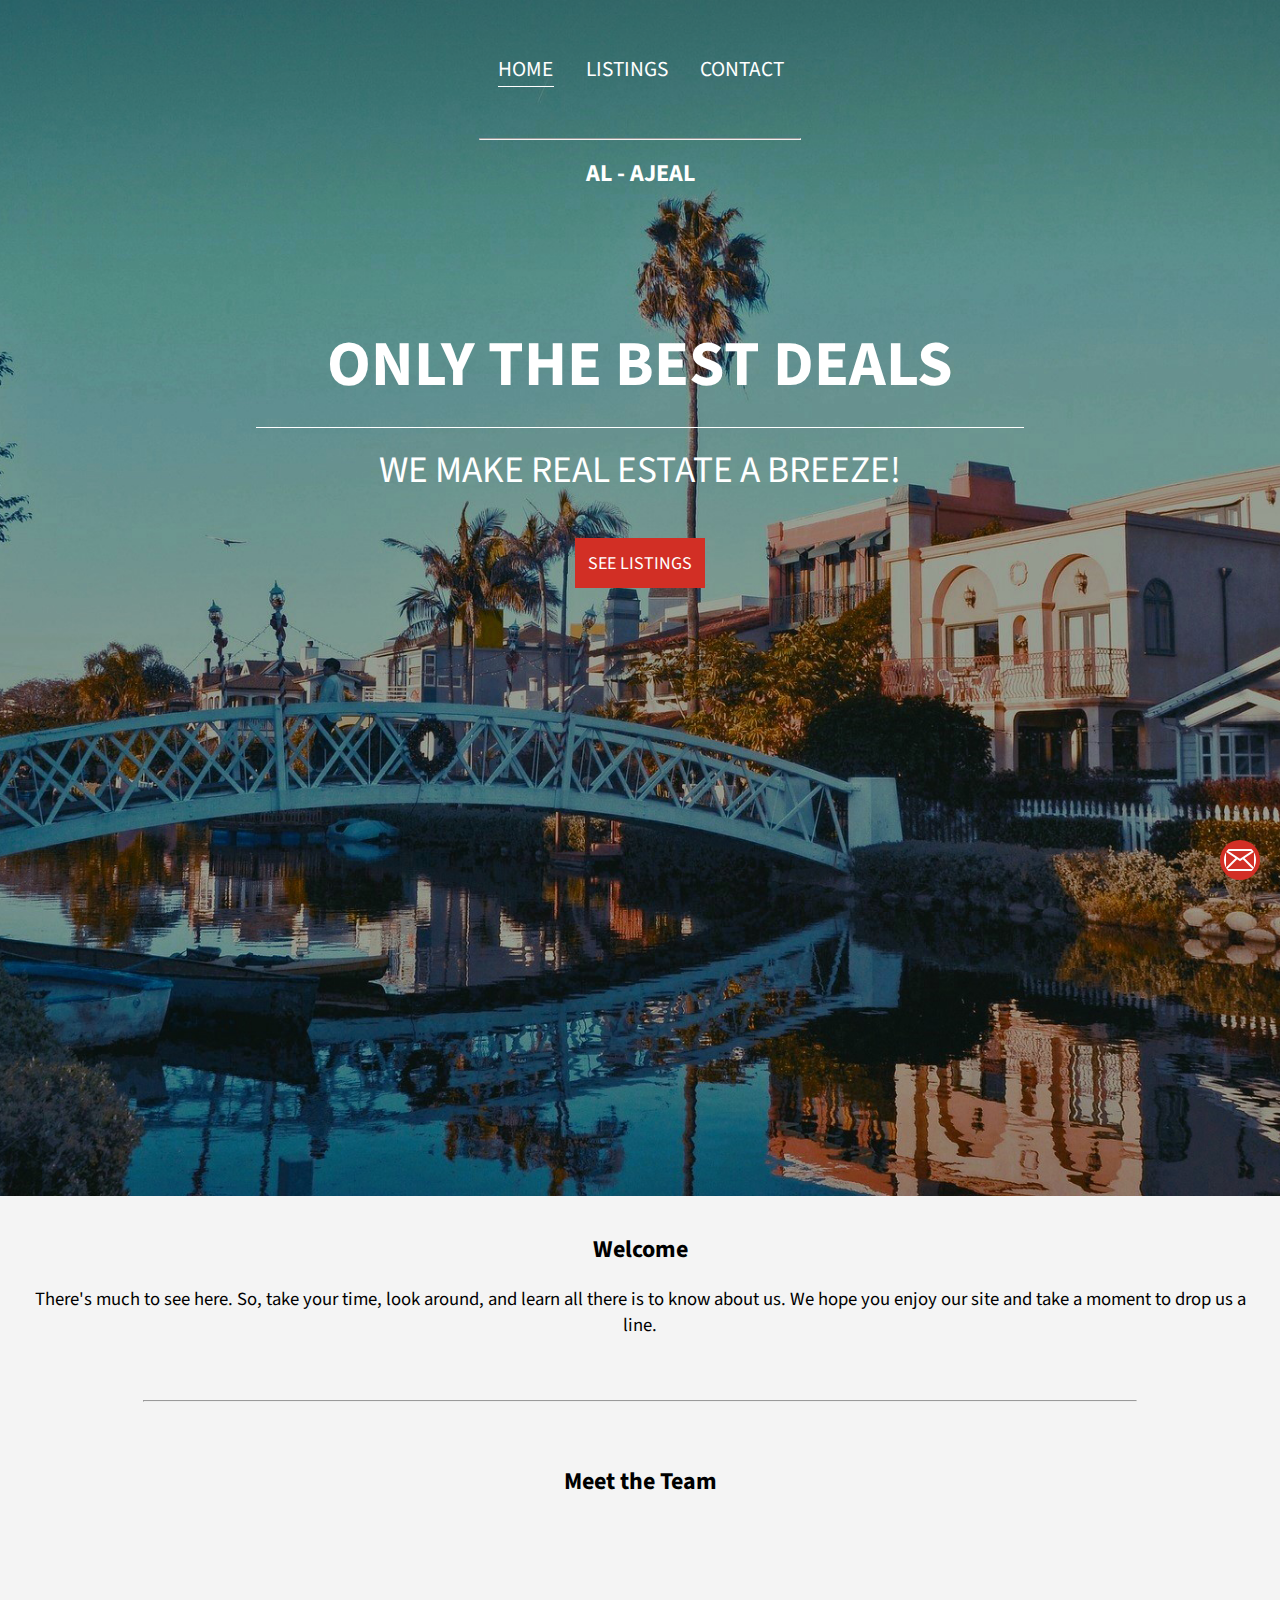
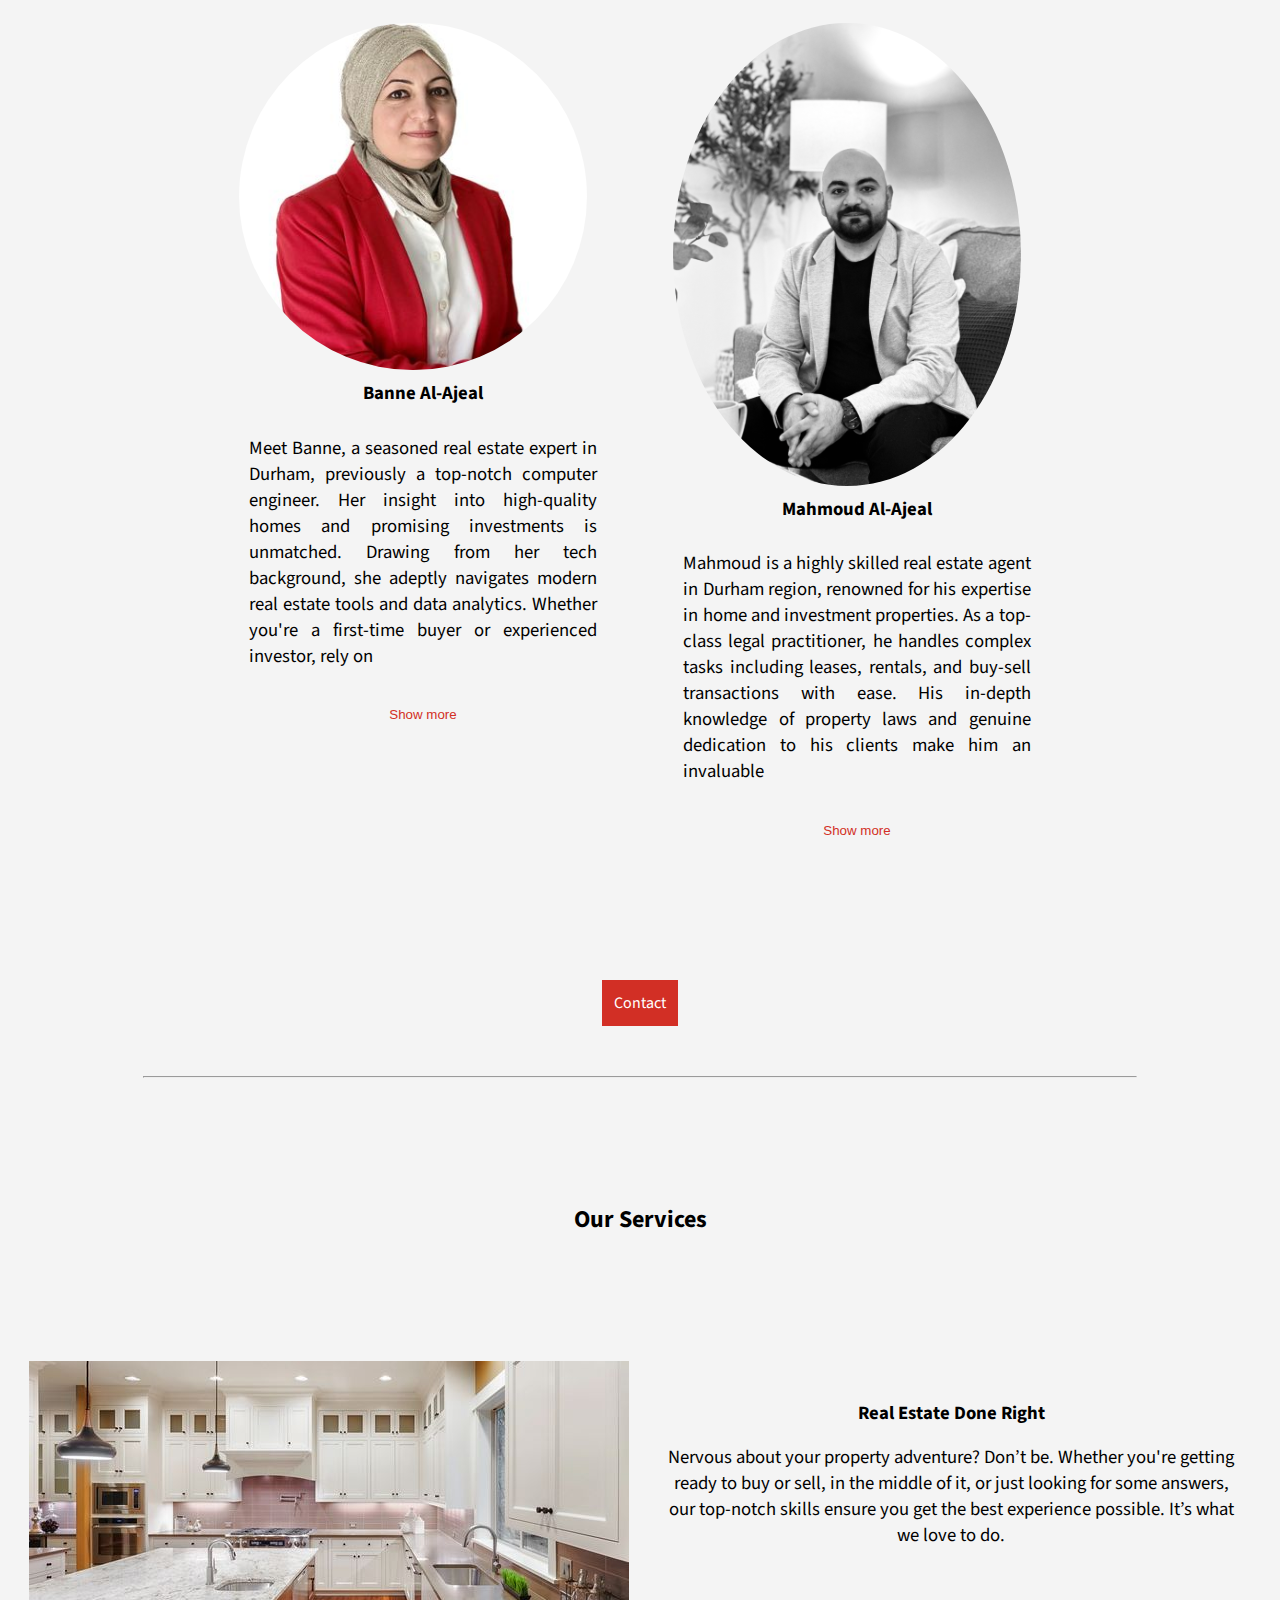
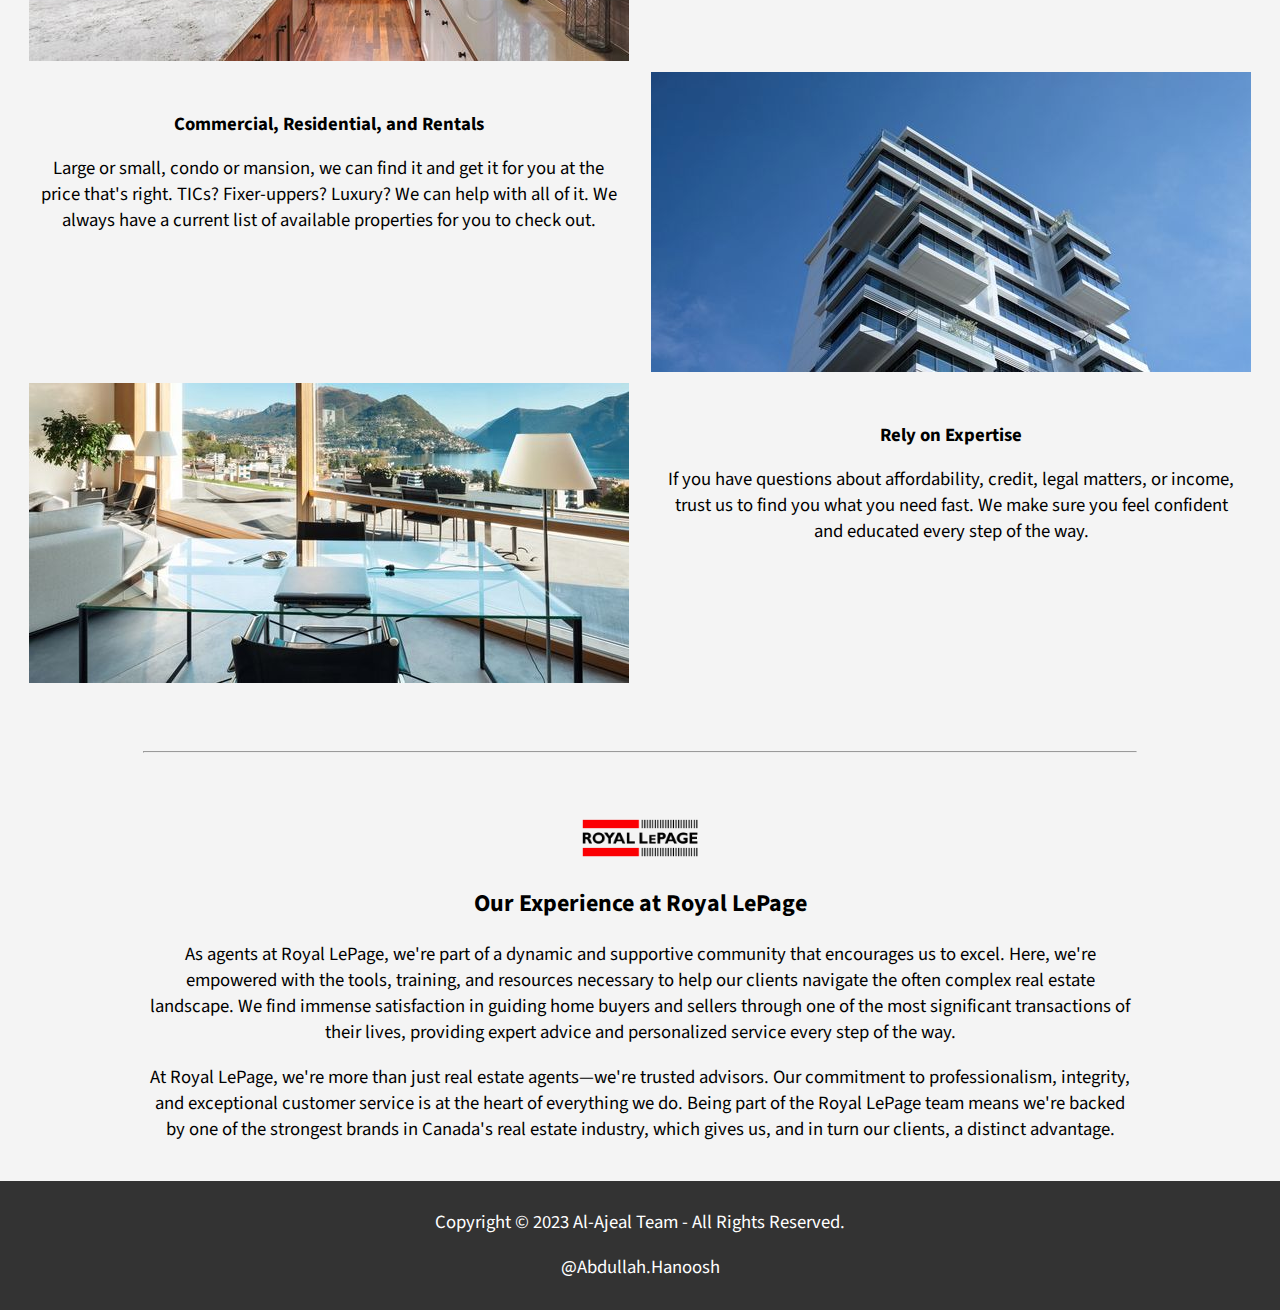
<file: index.html>
<!DOCTYPE html>
<html>
<head>
    <title>Al-Ajeal Team</title>
    <link rel="stylesheet" type="text/css" href="style.css">
    <link rel="preconnect" href="https://fonts.googleapis.com">
    <link rel="preconnect" href="https://fonts.gstatic.com" crossorigin>
    <link href="https://fonts.googleapis.com/css2?family=Raleway:wght@300;700&family=Source+Sans+Pro:wght@300&display=swap" rel="stylesheet">
    <meta name="viewport" content="width=device-width, initial-scale=1.0">
 <meta name="description" content="Banne Al-Ajeal and Mahmoud Al-Ajeal are expert real estate agents with Royal LePage, offering personalized services to home buyers and sellers in Ontario, Canada. Contact them today to get started with your real estate journey.">
<link rel="icon" href="dd.png">

</head>
<style>
    body {
        text-align: center;
        font-style: normal;
    }

    .headshot {
        width: 25%;
        height: 25%;
        border: solid 1px;
    }

    p {
        font-size: 14pt;
        font-style: normal;
    }
</style>
<meta name="viewport" content="width=device-width, initial-scale=1.0">

<style>
    @media screen and (max-width: 600px) {
        body {
            font-size: 16px;
        }

        .headshot {
            width: 50%;
            height: 50%;
        }

        p {
            font-size: 16px;
        }

        .nav-links ul li {
            font-size: 14pt;
        }

        h1 {
            font-size: 36pt;
        }

        p {
            font-size: 20pt;
        }

        .site-title h1 {
            font-size: 24pt;
        }

        #mt {
            flex-direction: column;
        }

            #mt article {
                width: 100%;
            }

        #ses {
            grid-template-columns: 1fr;
            grid-template-rows: repeat(6, 1fr);
        }

        .rl-image {
            flex: 1 0 100%;
            max-width: 100%;
        }

        .rl-text {
            flex: 1 0 100%;
        }
    }
</style>

<body>






    <header>





        <nav class="navbar">

            <div class="nav-links">
                <ul>
                    <li><a class="active" style="background-color:transparent; font-size:16pt;" href="#welcome">Home</a></li>
                    <li><a style="background-color:transparent; font-size:16pt;" href="listings.html">Listings</a></li>
                    <li><a style="background-color:transparent; font-size:16pt;" href="contact.html">Contact</a></li>
                </ul>
            </div>
        </nav>
        <hr style="width:25%;" />
        <div class="site-title">
            <h1>AL - AJEAL</h1>
        </div>



        <div style="margin-top:10%">
            <h1 style="font-size:48pt;">Only the Best Deals</h1>
            <hr style=" width: 60%; border: 0;  border-top: 1px solid white; color:white;" />
            <p style="font-size:28pt;">We make real estate a breeze!</p>
        </div>

        <div style="margin:10px; margin-top:3%">
            <a style="font-size:large" href="listings.html">See Listings</a>
        </div>

    </header>


    <main>
        <section>
            <div id="welcome">
                <h1 style="font-size:18pt;">Welcome</h1>
                <p>There's much to see here. So, take your time, look around, and learn all there is to know about us. We hope you enjoy our site and take a moment to drop us a line.</p>
            </div>
        </section>
        <hr style="width:80%; margin-top:5%; margin-bottom:5%;" />

        <style>
            h1 {
                font-size: 18pt;
            }

            #mt {
                display: flex;
                justify-content: space-around;
            }

                #mt article {
                    width: 40%;
                    display: flex;
                    flex-direction: column;
                    align-items: center;
                }

                #mt img {
                    display: block;
                    width: 100%;
                    height: auto;
                    border-radius: 50%;
                }

                #mt h3 {
                    margin-top: 10px;
                    margin-bottom: 10px;
                    text-align: center;
                }

                #mt p {
                    text-align: justify;
                }

            #show-more {
            }

            #mt img {
                transition: transform 0.3s ease-in-out, box-shadow 0.3s ease-in-out;
            }

                #mt img:hover {
                    transform: scale(1.05) translateY(-10px);
                    box-shadow: 0px 10px 15px rgba(0, 0, 0, 0.2);
                }
        </style>
        <h1>Meet the Team</h1>
        <section style="margin:10%; margin-left:15%; margin-right:15%;">
            <div id="mt">

                <article>
                    <img id="headshot" src="b.jpg" alt="Banne">
                    <h3>Banne Al-Ajeal</h3>
                    <div class="bio">
                        <p class="short-bio">
                            Meet Banne, a seasoned real estate expert in Durham, previously a top-notch computer engineer.
                            Her insight into high-quality homes and promising investments is unmatched. Drawing from her tech background,
                            she adeptly navigates modern real estate tools and data analytics. Whether you're a first-time buyer or experienced investor, rely on
                        </p>

                        <p class="long-bio hidden">
                            Meet Banne, a seasoned real estate expert in Durham, previously a top-notch computer engineer.
                            Her insight into high-quality homes and promising investments is unmatched. Drawing from her tech background,
                            she adeptly navigates modern real estate tools and data analytics. Whether you're a first-time buyer or experienced investor,
                            rely on Banne's exceptional commitment and attention to detail for a seamless property transaction in Durham.
                        </p>
                    </div>
                    <button class="show-more" onclick="showMore('banne')">Show more</button>

                </article>

                <article>
                    <img id="headshot" src="IMG_1875.jpeg" alt="Mahmoud">
                    <h3>Mahmoud Al-Ajeal</h3>
                    <div class="bio">
                        <p class="short-bio">Mahmoud is a highly skilled real estate agent in Durham region, renowned for his expertise in home and investment properties. As a top-class legal practitioner, he handles complex tasks including leases, rentals, and buy-sell transactions with ease. His in-depth knowledge of property laws and genuine dedication to his clients make him an invaluable </p>
                        <p class="long-bio hidden">Mahmoud is a highly skilled real estate agent in Durham region, renowned for his expertise in home and investment properties. As a top-class legal practitioner, he handles complex tasks including leases, rentals, and buy-sell transactions with ease. His in-depth knowledge of property laws and genuine dedication to his clients make him an invaluable asset. Mahmoud's comprehensive understanding of the local market dynamics, combined with his strong legal acumen, ensures smooth and successful property deals. Count on Mahmoud to guide you confidently through your real estate journey.</p>
                    </div>
                    <button class="show-more" onclick="showMore('mahmoud')">Show more</button>

                </article>

            </div>
        </section>

        <a id="contact-button" href="contact.html">Contact</a>

        <hr style="width:80%; margin-top:5%; margin-bottom:5%;" />
        <h1 style="margin:10%">Our Services</h1>


        <style>
            .hidden {
                display: none;
            }

            #ses {
                display: grid;
                grid-template-columns: repeat(2, 1fr);
                grid-template-rows: repeat(3, 1fr);
                gap: 5px; /* Reduced gap size */
            }

            .image-cell {
                width: 100%;
            }

            .text-cell {
                padding: 20px;
            }

            h3 {
                margin-bottom: 10px;
            }
        </style>

        <section id="ses">
            <div class="image-cell">
                <img id="sss" src="kit.jpg" alt="Real Estate Done Right">
            </div>
            <div class="text-cell">
                <h3>Real Estate Done Right</h3>
                <p>Nervous about your property adventure? Don’t be. Whether you're getting ready to buy or sell, in the middle of it, or just looking for some answers, our top-notch skills ensure you get the best experience possible. It’s what we love to do.</p>
            </div>
            <div class="text-cell">
                <h3>Commercial, Residential, and Rentals</h3>
                <p>Large or small, condo or mansion, we can find it and get it for you at the price that's right. TICs? Fixer-uppers? Luxury? We can help with all of it. We always have a current list of available properties for you to check out.</p>
            </div>
            <div class="image-cell">
                <img id="sss" src="ap.jpg" alt="Commercial, Residential, and Rentals">
            </div>
            <div class="image-cell">
                <img id="sss" src="of.jpg" alt="Rely on Expertise">
            </div>
            <div class="text-cell">
                <h3>Rely on Expertise</h3>
                <p>If you have questions about affordability, credit, legal matters, or income, trust us to find you what you need fast. We make sure you feel confident and educated every step of the way.</p>
            </div>
        </section>


        <hr style="width:80%; margin-top:5%; margin-bottom:5%;" />

        <img src="rl.png" alt="Royal LePage logo" class="rl-image">
        <div id="rl">

            <div class="rl-text" style="margin-left:10%; margin-right:10%;">
                <h2>Our Experience at Royal LePage</h2>
                <p>As agents at Royal LePage, we're part of a dynamic and supportive community that encourages us to excel. Here, we're empowered with the tools, training, and resources necessary to help our clients navigate the often complex real estate landscape. We find immense satisfaction in guiding home buyers and sellers through one of the most significant transactions of their lives, providing expert advice and personalized service every step of the way.</p>
                <p>At Royal LePage, we're more than just real estate agents—we're trusted advisors. Our commitment to professionalism, integrity, and exceptional customer service is at the heart of everything we do. Being part of the Royal LePage team means we're backed by one of the strongest brands in Canada's real estate industry, which gives us, and in turn our clients, a distinct advantage.</p>
            </div>
        </div>



        <style>
            #rl {
                display: flex;
                align-items: start;
                gap: 20px; /* adjust as needed */
            }

            .rl-image {
                flex: 1 0 30%; /* adjust as needed */
                max-width: 10%;
            }

            .rl-text {
                flex: 1 0 70%; /* adjust as needed */
            }
        </style>

    </main>



    <footer>
        <p>Copyright © 2023 Al-Ajeal Team - All Rights Reserved.</p>
        <section>
            <p>@Abdullah.Hanoosh</p>
        </section>
    </footer>

    <script>
        // Your JavaScript code here

        // Get all "Show more" buttons
        var buttons = document.getElementsByClassName("show-more");

        // Add click event listener to each button
        for (let button of buttons) {
            button.addEventListener('click', function () {
                var longBio = this.previousElementSibling.getElementsByClassName("long-bio")[0];
                var shortBio = this.previousElementSibling.getElementsByClassName("short-bio")[0];
                if (longBio.classList.contains('hidden')) {
                    // If long bio is hidden, show it and hide short bio
                    longBio.classList.remove('hidden');
                    shortBio.classList.add('hidden');
                    this.innerText = 'Show less';
                } else {
                    // If long bio is visible, hide it and show short bio
                    longBio.classList.add('hidden');
                    shortBio.classList.remove('hidden');
                    this.innerText = 'Show more';
                }
            });
        }
    </script>


    <script src="https://code.jquery.com/jquery-3.6.0.min.js"></script>

    <script>
        $(document).ready(function () {
            $('a[href^="#"]').on('click', function (event) {
                event.preventDefault();
                var target = $(this.getAttribute('href'));
                if (target.length) {
                    $('html, body').stop().animate({
                        scrollTop: target.offset().top
                    }, 1000);
                }
            });
        });



    </script>


    <div class="floating-contact-form">
        <button class="toggle-form" onclick="toggleContactForm()">
            <img src="email.png" alt="Email" width="50" height="50">
        </button>

        <div class="contact-form-container">
            <h3>Contact Form</h3>
            <form id="contact-form" onsubmit="submitContactForm(event)">
                <input type="text" name="name" placeholder="Your Name" required>
                <input type="email" name="email" placeholder="Your Email" required>
                <textarea name="message" placeholder="Your Message" required></textarea>
                <button type="submit">Send</button>
            </form>
        </div>
    </div>

    <script>
        function toggleContactForm() {
            var formContainer = document.querySelector('.contact-form-container');
            formContainer.style.display = formContainer.style.display === 'none' ? 'block' : 'none';
        }

        function submitContactForm(event) {
            event.preventDefault();

            // Get the form values
            var name = document.querySelector('input[name="name"]').value;
            var email = document.querySelector('input[name="email"]').value;
            var message = document.querySelector('textarea[name="message"]').value;

            // Create a FormData object
            var formData = new FormData();
            formData.append('name', name);
            formData.append('email', email);
            formData.append('message', message);

            // Use AJAX to send the form data to the PHP script
            var xhr = new XMLHttpRequest();
            xhr.open('POST', 'contact-form-handler.php', true);
            xhr.onload = function () {
                if (this.status === 200 && this.responseText.trim() == 'success') {
                    // The email was successfully sent
                    // Clear the form inputs
                    document.querySelector('#contact-form').reset();
                } else {
                    // Something went wrong
                    console.error('An error occurred: ' + this.responseText);
                }
            };
            xhr.send(formData);
        }

    </script>




</body>
</html>
</file>
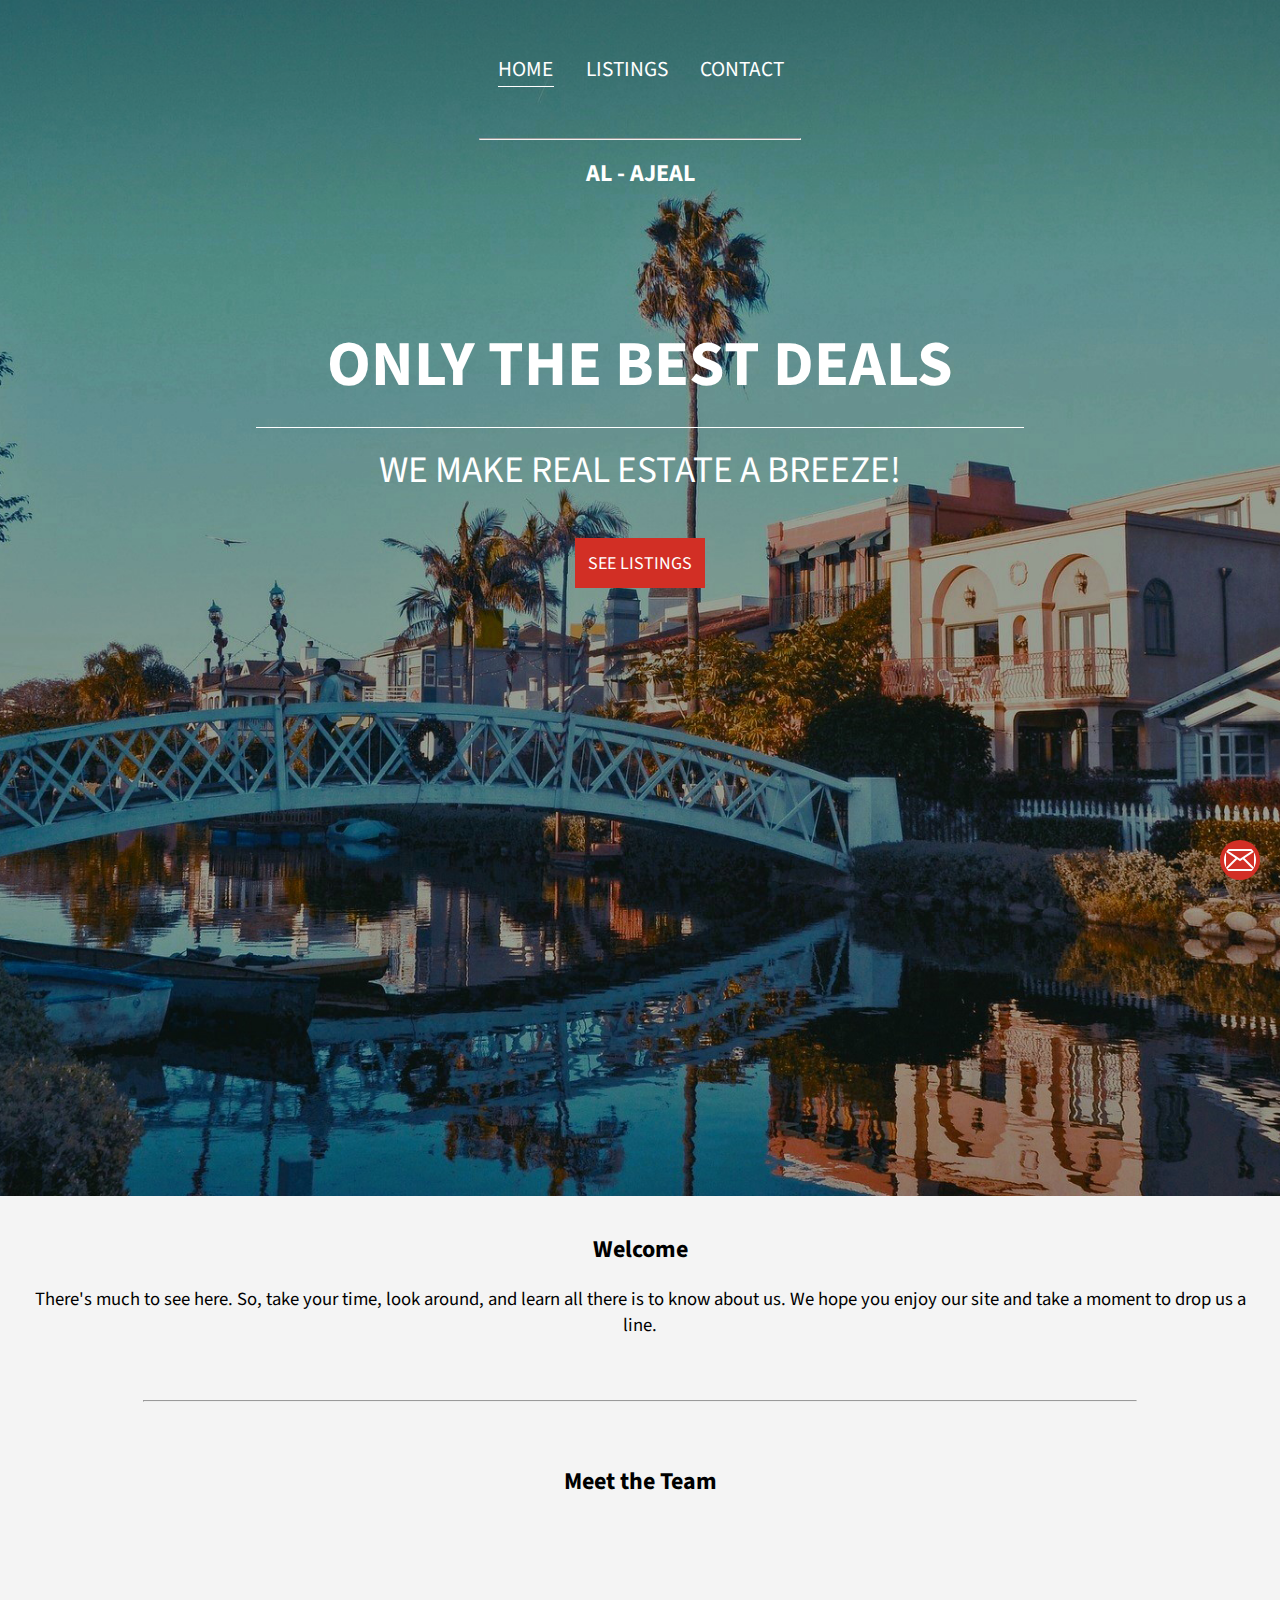
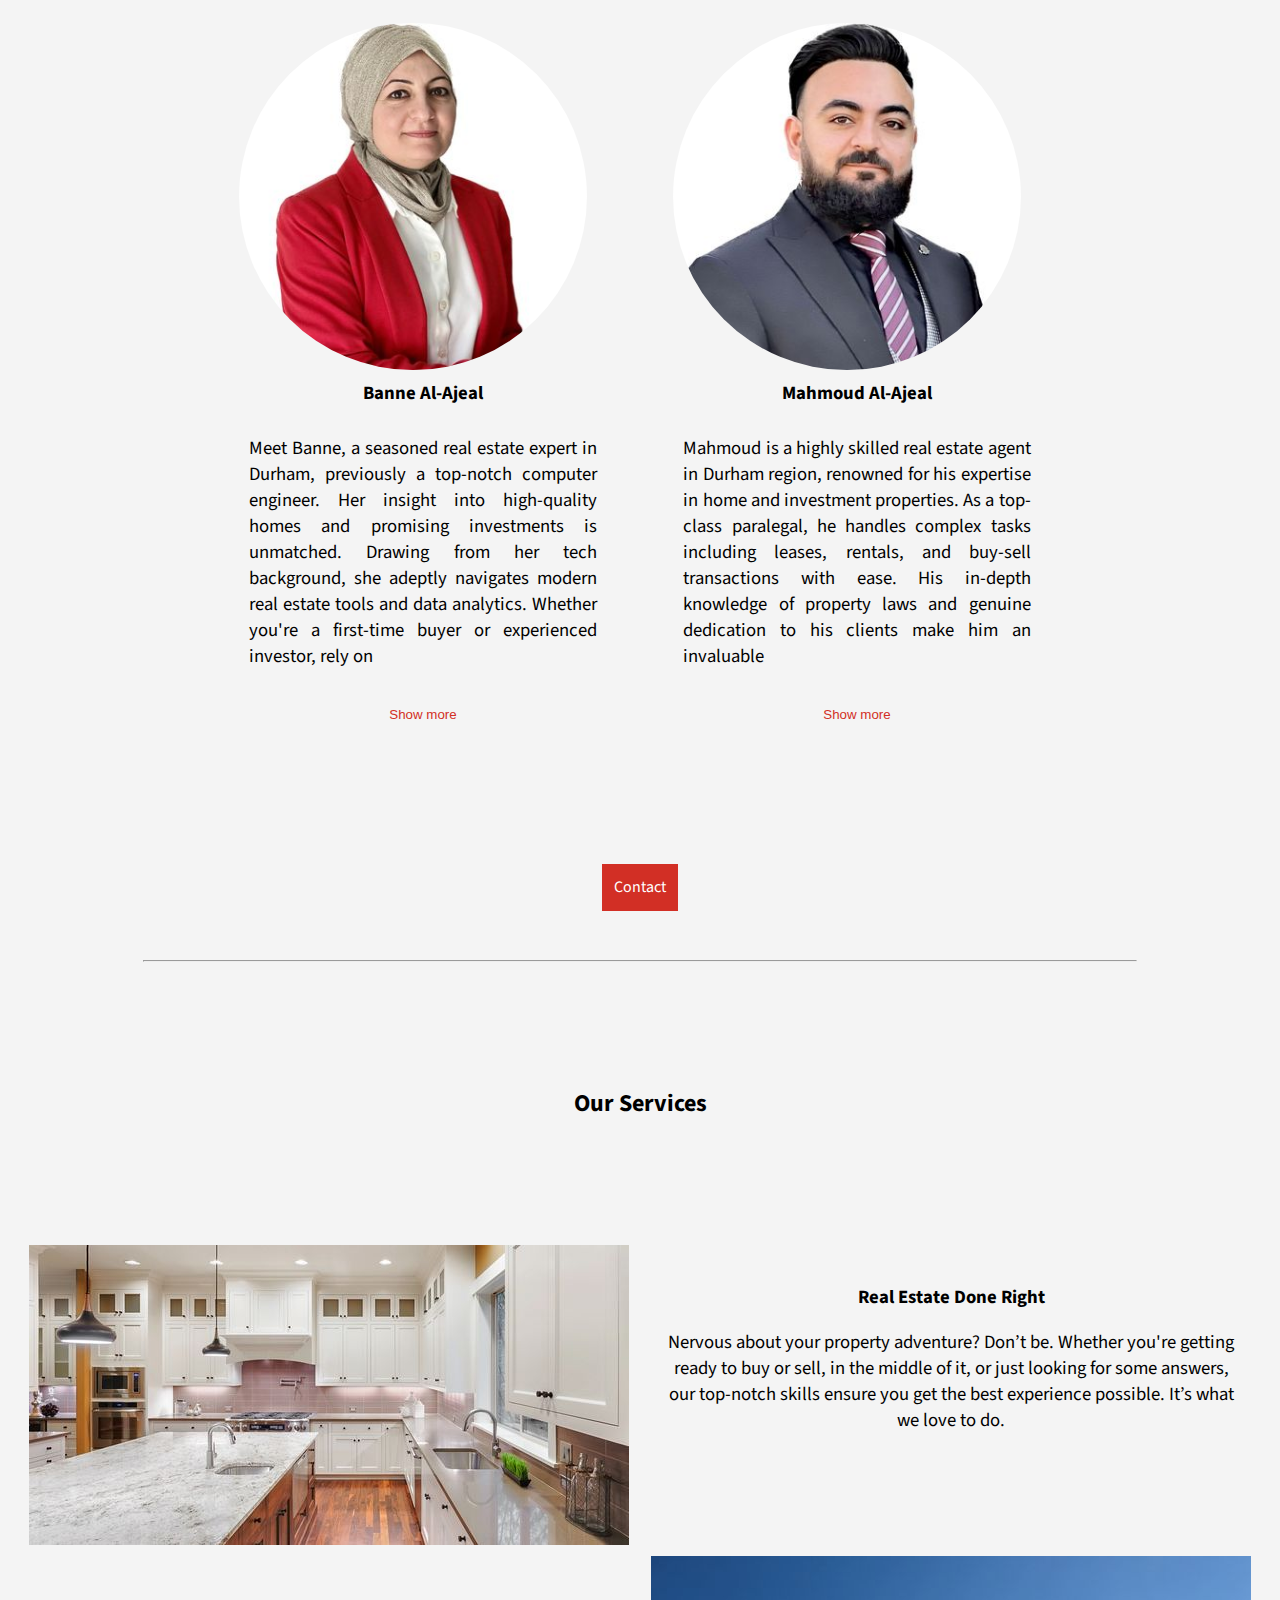
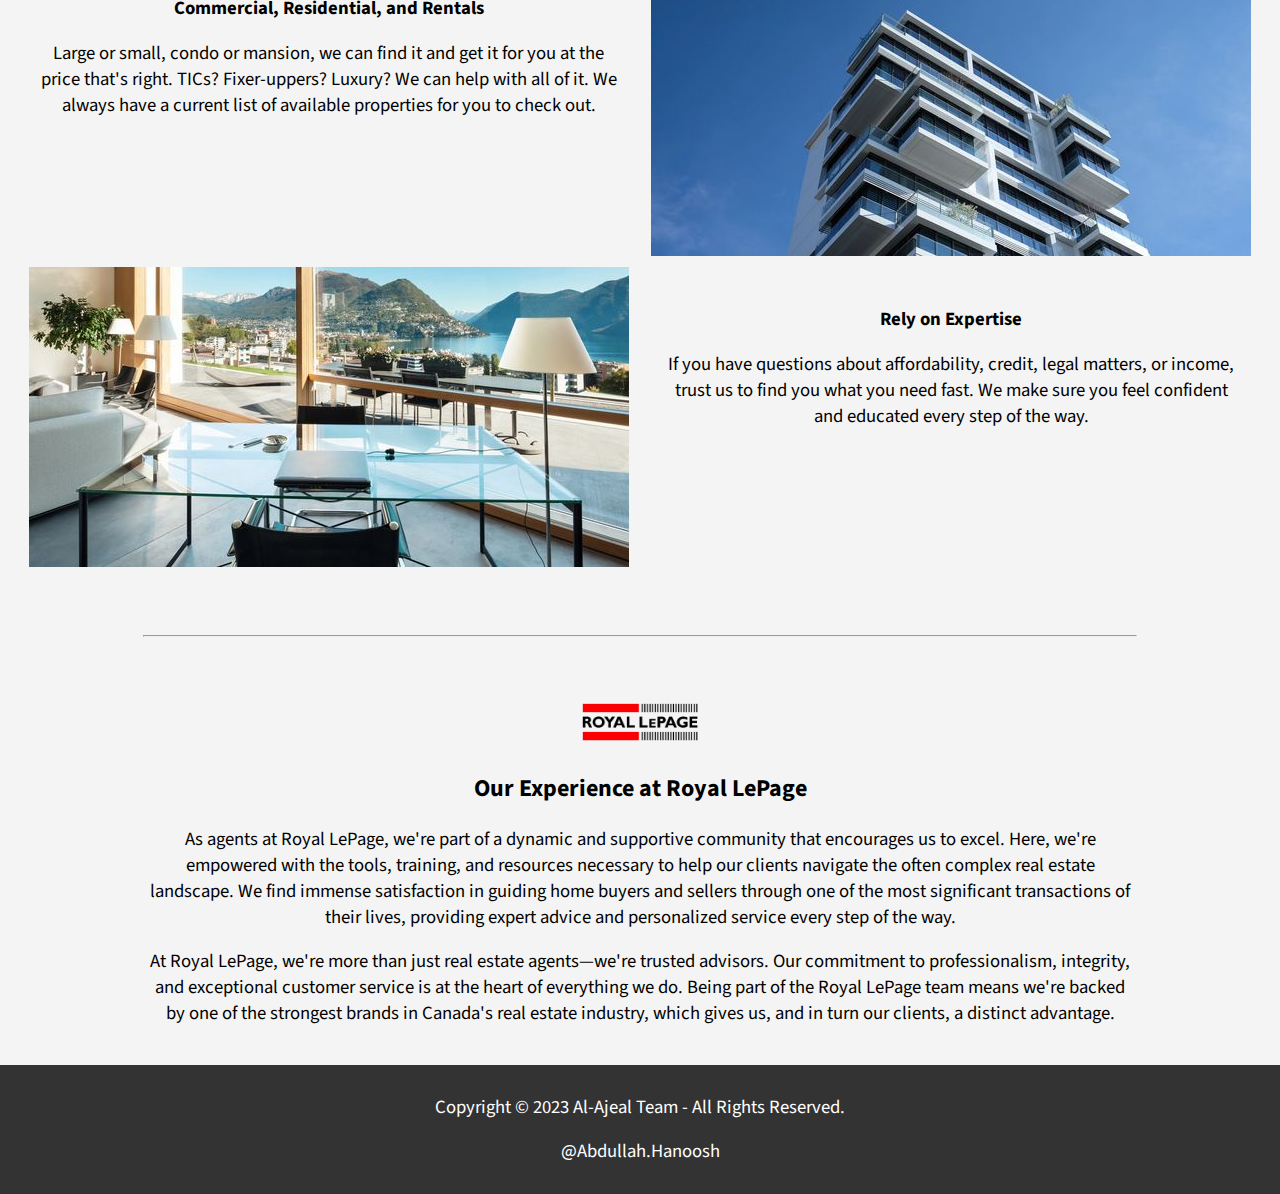
<file: index2.html>
<!DOCTYPE html>
<html>
<head>
    <title>Al-Ajeal Team</title>
    <link rel="stylesheet" type="text/css" href="style.css">
    <link rel="preconnect" href="https://fonts.googleapis.com">
    <link rel="preconnect" href="https://fonts.gstatic.com" crossorigin>
    <link href="https://fonts.googleapis.com/css2?family=Raleway:wght@300;700&family=Source+Sans+Pro:wght@300&display=swap" rel="stylesheet">
    <meta name="viewport" content="width=device-width, initial-scale=1.0">


</head>
<style>
    body {
        text-align: center;
        font-style:normal;
        
    }
    .headshot{
        width:25%;
        height:25%;
        border: solid 1px;
    }
    p{
        font-size:14pt;
        font-style:normal;
    }




</style>
<body>


 



    <header>





        <nav class="navbar">

            <div class="nav-links">
                <ul>
                    <li><a class="active" style="background-color:transparent; font-size:16pt;" href="#welcome">Home</a></li>
                    <li><a style="background-color:transparent; font-size:16pt;" href="#ses">Listings</a></li>
                    <li><a style="background-color:transparent; font-size:16pt;" href="contact.html">Contact</a></li>
                </ul>
            </div>
        </nav>
        <hr style="width:25%;" />
        <div class="site-title">
            <h1>AL - AJEAL</h1>
        </div>



        <div style="margin-top:10%">
            <h1 style="font-size:48pt;">Only the Best Deals</h1>
            <hr style=" width: 60%; border: 0;  border-top: 1px solid white; color:white;" />
            <p style="font-size:28pt;">We make real estate a breeze!</p>
        </div>

        <div style="margin:10px; margin-top:3%">
            <a style="font-size:large" href="listings.html">See Listings</a>
        </div>

    </header>


    <main>
        <section>
            <div id="welcome">
                <h1 style="font-size:18pt;">Welcome</h1>
                <p>There's much to see here. So, take your time, look around, and learn all there is to know about us. We hope you enjoy our site and take a moment to drop us a line.</p>
            </div>
        </section>
        <hr style="width:80%; margin-top:5%; margin-bottom:5%;" />

        <style>
            h1 {
                font-size: 18pt;
            }

            #mt {
                display: flex;
                justify-content: space-around;
            }

                #mt article {
                    width: 40%;
                    display: flex;
                    flex-direction: column;
                    align-items: center;
                }

                #mt img {
                    display: block;
                    width: 100%;
                    height: auto;
                    border-radius: 50%;
                }

                #mt h3 {
                    margin-top: 10px;
                    margin-bottom: 10px;
                    text-align: center;
                }

                #mt p {
                    text-align: justify;
                }

            #show-more {
            }

            #mt img {
                transition: transform 0.3s ease-in-out, box-shadow 0.3s ease-in-out;
            }

                #mt img:hover {
                    transform: scale(1.05) translateY(-10px);
                    box-shadow: 0px 10px 15px rgba(0, 0, 0, 0.2);
                }
        </style>
        <h1>Meet the Team</h1>
        <section style="margin:10%; margin-left:15%; margin-right:15%;">
            <div id="mt">

                <article>
                    <img id="headshot" src="b.jpg" alt="Banne">
                    <h3>Banne Al-Ajeal</h3>
                    <div class="bio">
                        <p class="short-bio">
                            Meet Banne, a seasoned real estate expert in Durham, previously a top-notch computer engineer.
                            Her insight into high-quality homes and promising investments is unmatched. Drawing from her tech background,
                            she adeptly navigates modern real estate tools and data analytics. Whether you're a first-time buyer or experienced investor, rely on
                        </p>

                        <p class="long-bio hidden">
                            Meet Banne, a seasoned real estate expert in Durham, previously a top-notch computer engineer.
                            Her insight into high-quality homes and promising investments is unmatched. Drawing from her tech background,
                            she adeptly navigates modern real estate tools and data analytics. Whether you're a first-time buyer or experienced investor,
                            rely on Banne's exceptional commitment and attention to detail for a seamless property transaction in Durham.
                        </p>
                    </div>
                    <button class="show-more" onclick="showMore('banne')">Show more</button>

                </article>

                <article>
                    <img id="headshot" src="m.jpg" alt="Mahmoud">
                    <h3>Mahmoud Al-Ajeal</h3>
                    <div class="bio">
                        <p class="short-bio">Mahmoud is a highly skilled real estate agent in Durham region, renowned for his expertise in home and investment properties. As a top-class paralegal, he handles complex tasks including leases, rentals, and buy-sell transactions with ease. His in-depth knowledge of property laws and genuine dedication to his clients make him an invaluable </p>
                        <p class="long-bio hidden">Mahmoud is a highly skilled real estate agent in Durham region, renowned for his expertise in home and investment properties. As a top-class paralegal, he handles complex tasks including leases, rentals, and buy-sell transactions with ease. His in-depth knowledge of property laws and genuine dedication to his clients make him an invaluable asset. Mahmoud's comprehensive understanding of the local market dynamics, combined with his strong legal acumen, ensures smooth and successful property deals. Count on Mahmoud to guide you confidently through your real estate journey.</p>
                    </div>
                    <button class="show-more" onclick="showMore('mahmoud')">Show more</button>

                </article>

            </div>
        </section>

        <a id="contact-button" href="contact.html">Contact</a>

        <hr style="width:80%; margin-top:5%; margin-bottom:5%;" />
        <h1 style="margin:10%">Our Services</h1>


        <style>
            .hidden {
                display: none;
            }

            #ses {
                display: grid;
                grid-template-columns: repeat(2, 1fr);
                grid-template-rows: repeat(3, 1fr);
                gap: 5px; /* Reduced gap size */
            }

            .image-cell {
                width: 100%;
            }

            .text-cell {
                padding: 20px;
            }

            h3 {
                margin-bottom: 10px;
            }
        </style>

        <section id="ses">
            <div class="image-cell">
                <img id="sss" src="kit.jpg" alt="Real Estate Done Right">
            </div>
            <div class="text-cell">
                <h3>Real Estate Done Right</h3>
                <p>Nervous about your property adventure? Don’t be. Whether you're getting ready to buy or sell, in the middle of it, or just looking for some answers, our top-notch skills ensure you get the best experience possible. It’s what we love to do.</p>
            </div>
            <div class="text-cell">
                <h3>Commercial, Residential, and Rentals</h3>
                <p>Large or small, condo or mansion, we can find it and get it for you at the price that's right. TICs? Fixer-uppers? Luxury? We can help with all of it. We always have a current list of available properties for you to check out.</p>
            </div>
            <div class="image-cell">
                <img id="sss" src="ap.jpg" alt="Commercial, Residential, and Rentals">
            </div>
            <div class="image-cell">
                <img id="sss" src="of.jpg" alt="Rely on Expertise">
            </div>
            <div class="text-cell">
                <h3>Rely on Expertise</h3>
                <p>If you have questions about affordability, credit, legal matters, or income, trust us to find you what you need fast. We make sure you feel confident and educated every step of the way.</p>
            </div>
        </section>


        <hr style="width:80%; margin-top:5%; margin-bottom:5%;" />

        <img src="rl.png" alt="Royal LePage logo" class="rl-image">
        <div id="rl">

            <div class="rl-text" style="margin-left:10%; margin-right:10%;">
                <h2>Our Experience at Royal LePage</h2>
                <p>As agents at Royal LePage, we're part of a dynamic and supportive community that encourages us to excel. Here, we're empowered with the tools, training, and resources necessary to help our clients navigate the often complex real estate landscape. We find immense satisfaction in guiding home buyers and sellers through one of the most significant transactions of their lives, providing expert advice and personalized service every step of the way.</p>
                <p>At Royal LePage, we're more than just real estate agents—we're trusted advisors. Our commitment to professionalism, integrity, and exceptional customer service is at the heart of everything we do. Being part of the Royal LePage team means we're backed by one of the strongest brands in Canada's real estate industry, which gives us, and in turn our clients, a distinct advantage.</p>
            </div>
        </div>



        <style>
            #rl {
                display: flex;
                align-items: start;
                gap: 20px; /* adjust as needed */
            }

            .rl-image {
                flex: 1 0 30%; /* adjust as needed */
                max-width: 10%;
            }

            .rl-text {
                flex: 1 0 70%; /* adjust as needed */
            }
        </style>

    </main>



    <footer>
        <p>Copyright © 2023 Al-Ajeal Team - All Rights Reserved.</p>
        <section>
            <p>@Abdullah.Hanoosh</p>
        </section>
    </footer>

    <script>
        // Your JavaScript code here

        // Get all "Show more" buttons
        var buttons = document.getElementsByClassName("show-more");

        // Add click event listener to each button
        for (let button of buttons) {
            button.addEventListener('click', function () {
                var longBio = this.previousElementSibling.getElementsByClassName("long-bio")[0];
                var shortBio = this.previousElementSibling.getElementsByClassName("short-bio")[0];
                if (longBio.classList.contains('hidden')) {
                    // If long bio is hidden, show it and hide short bio
                    longBio.classList.remove('hidden');
                    shortBio.classList.add('hidden');
                    this.innerText = 'Show less';
                } else {
                    // If long bio is visible, hide it and show short bio
                    longBio.classList.add('hidden');
                    shortBio.classList.remove('hidden');
                    this.innerText = 'Show more';
                }
            });
        }
    </script>


    <script src="https://code.jquery.com/jquery-3.6.0.min.js"></script>

    <script>
        $(document).ready(function () {
            $('a[href^="#"]').on('click', function (event) {
                event.preventDefault();
                var target = $(this.getAttribute('href'));
                if (target.length) {
                    $('html, body').stop().animate({
                        scrollTop: target.offset().top
                    }, 1000);
                }
            });
        });



    </script>


    <div class="floating-contact-form">
        <button class="toggle-form" onclick="toggleContactForm()">
            <img src="email.png" alt="Email" width="50" height="50">
        </button>

        <div class="contact-form-container">
            <h3>Contact Form</h3>
            <form id="contact-form" onsubmit="submitContactForm(event)">
                <input type="text" name="name" placeholder="Your Name" required>
                <input type="email" name="email" placeholder="Your Email" required>
                <textarea name="message" placeholder="Your Message" required></textarea>
                <button type="submit">Send</button>
            </form>
        </div>
    </div>

    <script>
        function toggleContactForm() {
            var formContainer = document.querySelector('.contact-form-container');
            formContainer.style.display = formContainer.style.display === 'none' ? 'block' : 'none';
        }

        function submitContactForm(event) {
            event.preventDefault();

            // Get the form values
            var name = document.querySelector('input[name="name"]').value;
            var email = document.querySelector('input[name="email"]').value;
            var message = document.querySelector('textarea[name="message"]').value;

            // Create a FormData object
            var formData = new FormData();
            formData.append('name', name);
            formData.append('email', email);
            formData.append('message', message);

            // Use AJAX to send the form data to the PHP script
            var xhr = new XMLHttpRequest();
            xhr.open('POST', 'contact-form-handler.php', true);
            xhr.onload = function () {
                if (this.status === 200 && this.responseText.trim() == 'success') {
                    // The email was successfully sent
                    // Clear the form inputs
                    document.querySelector('#contact-form').reset();
                } else {
                    // Something went wrong
                    console.error('An error occurred: ' + this.responseText);
                }
            };
            xhr.send(formData);
        }

    </script>




</body>
</html>
</file>
<file: style.css>
body {
    font-family: Arial, sans-serif;
    margin: 0;
    padding: 0;
    background-color: #f4f4f4;
    font-family: 'Raleway', sans-serif;
    font-family: 'Source Sans Pro', sans-serif;
}
html {
    overflow-x: hidden;
}

header {
    background-color: #333;
    color: #fff;
    padding: 10px 0;
    text-align: center;
    background-image: url("ven1.png");
    background-size: cover;
    background-repeat: no-repeat;
    background-position: center center;
    height: 130vh;
    font-size: 32px;
    padding-bottom: 16px;
    text-transform: uppercase;
}
a {
    background-color: rgb(210, 47, 37);
    color:white;
    padding:1%;
    text-decoration:none;
}
a:hover{
    background-color:rgb (210,47,40);
}

    header h1 {
        margin: 0;
        padding: 0 20px;
    }

    header p {
        margin: 0;
        padding: 0 20px;
    }

main {
    padding: 20px;
}

section {
    margin-bottom: 20px;
}

article {
    display: flex;
    align-items: center;
    margin-bottom: 10px;
}

    article img {
        width: 100px;
        height: 100px;
        margin-right: 20px;
    }

footer {
    background-color: #333;
    color: #fff;
    text-align: center;
    padding: 10px 0;
}

.show-more {
    background-color: transparent  ;
    color: rgb(210, 47, 37);
    padding: 10px 20px;
    border: none;
    cursor: pointer;
    text-decoration: none;
    margin: 10px 0;
    display: inline-block;
    transition: background 0.3s ease;
}


.contact-button {
    background-color: rgb(210, 47, 37);
    color: white;
    padding: 10px 20px;
    border: none;
    cursor: pointer;
    text-decoration: none;
    margin: 10px 0;
    display: inline-block;
    transition: background 0.3s ease;
    position: relative;
    overflow: hidden;
}

.contact-button:hover {
    background-color: rgb(210, 47, 40);
}

.contact-button {
    position: relative;
    background-color: rgb(210, 47, 37);
    color: white;
    padding: 10px 20px;
    border: none;
    cursor: pointer;
    text-decoration: none;
    margin: 10px 0;
    display: inline-block;
    overflow: hidden;
    transition: color 0.3s ease;
}

    .contact-button:hover {
        color: #fff;
    }

    .contact-button::after {
        content: "";
        position: absolute;
        top: 0;
        left: 0;
        width: 100%;
        height: 100%;
        background-color: rgb(170, 30, 20);
        transform: translateX(-100%);
        transition: transform 0.3s ease;
        z-index: -1;
    }

    .contact-button:hover::after {
        transform: translateX(0);
    }





.floating-contact-form {
    position: fixed;
    bottom: 20px;
    right: 20px;
    z-index: 9999;
}

.toggle-form {
    cursor: pointer;
    display: flex;
    align-items: center;
    justify-content: center;
    border: none;
    background-color: rgb(210, 47, 37);
    border-radius: 50%;
    width: 40px; /* Adjust the width as needed */
    height: 40px; /* Adjust the height as needed */
    padding: 0;
    transition: transform 0.5s ease, box-shadow 0.3s;
}

    .toggle-form img {
        border-radius: 50%;
        width: 80%; /* Added to fit the image into the button */
        height: 80%; /* Added to fit the image into the button */
    }


    .toggle-form:hover {
        transform: translateY(-5px);
        box-shadow: 0 6px 12px rgba(0, 0, 0, 0.3);
    }

.contact-form-container {
    display: none;
    position: absolute;
    bottom: 50px;
    right: 0;
    width: 300px;
    padding: 20px;
    background-color: #fff;
    border-radius: 5px;
    box-shadow: 0 10px 14px rgba(0, 0, 0, 0.3);
}

    .contact-form-container h3 {
        margin-top: 0;
        font-size: 18px;
        text-align: center;
    }

    .contact-form-container form input,
    .contact-form-container form textarea {
        width: 100%;
        margin-bottom: 10px;
        padding: 8px;
        border: 1px solid #ccc;
        border-radius: 5px;
        box-sizing: border-box;
        display: block;
        margin-left: auto;
        margin-right: auto;
    }

    .contact-form-container form textarea {
        height: 80px;
    }

    .contact-form-container form button {
        background-color: rgb(210, 47, 37); /* Updated background color */
        color: white;
        border: none;
        padding: 10px 20px;
        cursor: pointer;
        display: block;
        margin-left: auto;
        margin-right: auto;
    }
.navbar {
    display: flex;
    justify-content: space-around;
 
    padding: 1px 0;
    position: absaloute;
    top: 0;
    z-index: 999;
}

    .navbar .site-title {
        margin-left: 10px;
        color: white;
    }

    .navbar .nav-links {
        display: flex;
        flex-direction: row;
        flex-wrap: wrap;
        justify-content: space-evenly;
        align-items: center;
    }

        .navbar .nav-links a {
            color: white;
            margin: 0 15px; /* Adjust values as needed */
            text-decoration: none;
        }

        .navbar .nav-links ul {
            list-style: none; /* This removes the bullet points */
            padding: 0;
            display: flex; /* This puts the list items in a row */
            justify-content: space-evenly; /* This distributes the list items evenly */
        }

            .navbar .nav-links ul li {
                margin: 0 1px; /* This adds some space between the list items */
            }

                .navbar .nav-links ul li a {
                    color: white;
                    text-decoration: none;
                }

                    .navbar .nav-links ul li a.active {
                        border-bottom: 1px solid white; /* adjust as needed */
                    }
</file>
